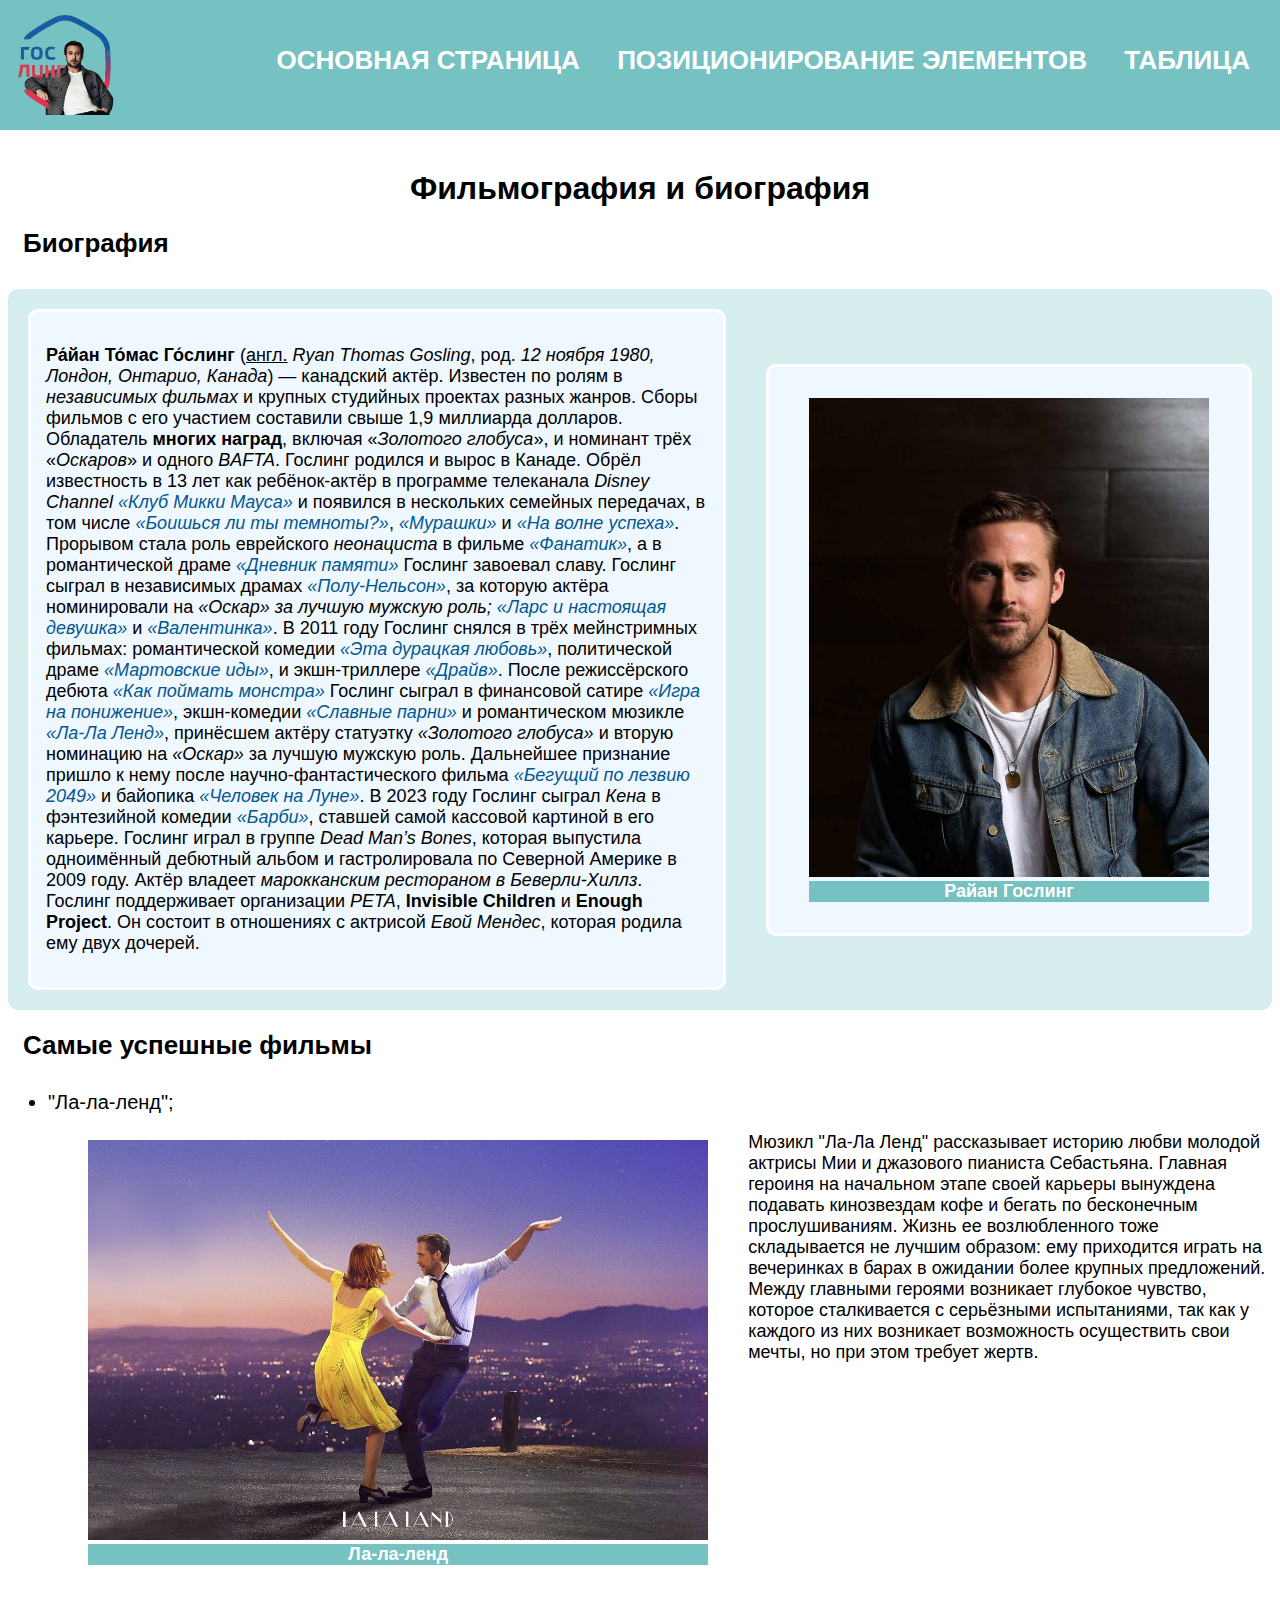
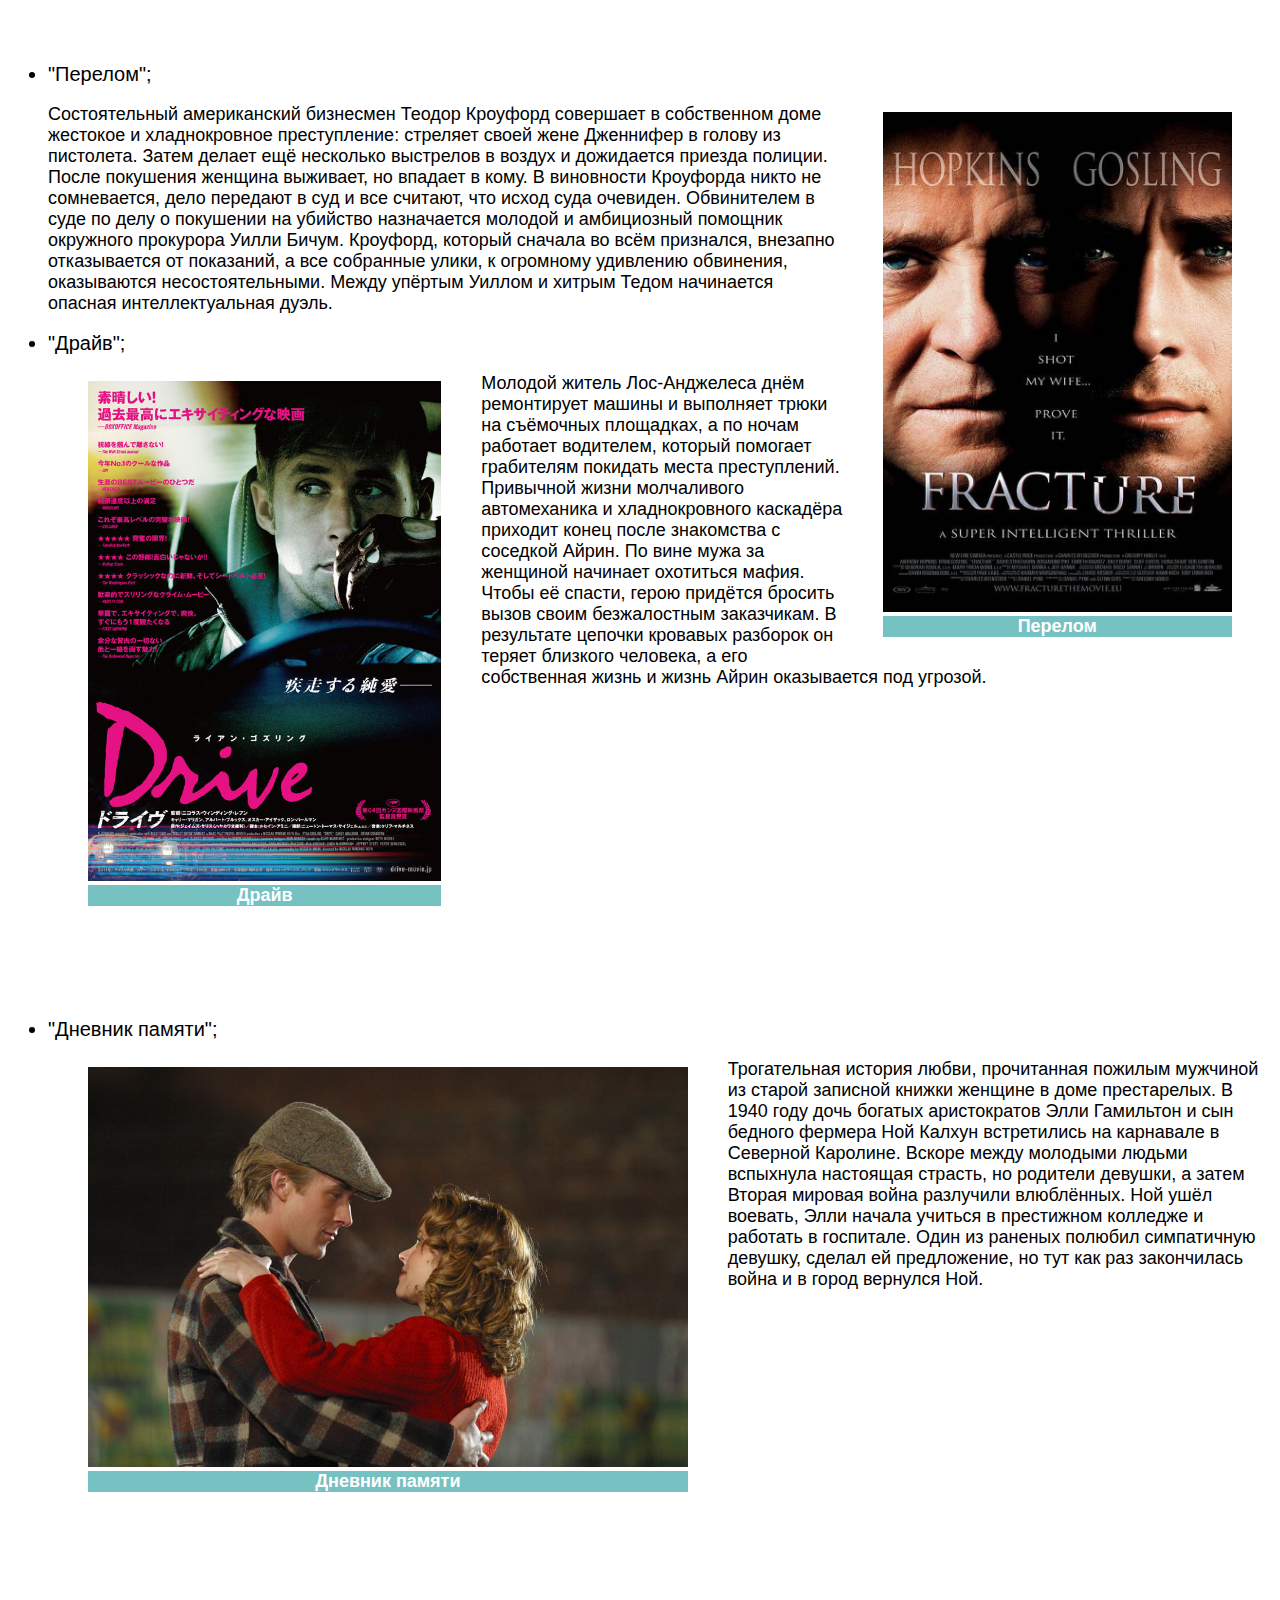
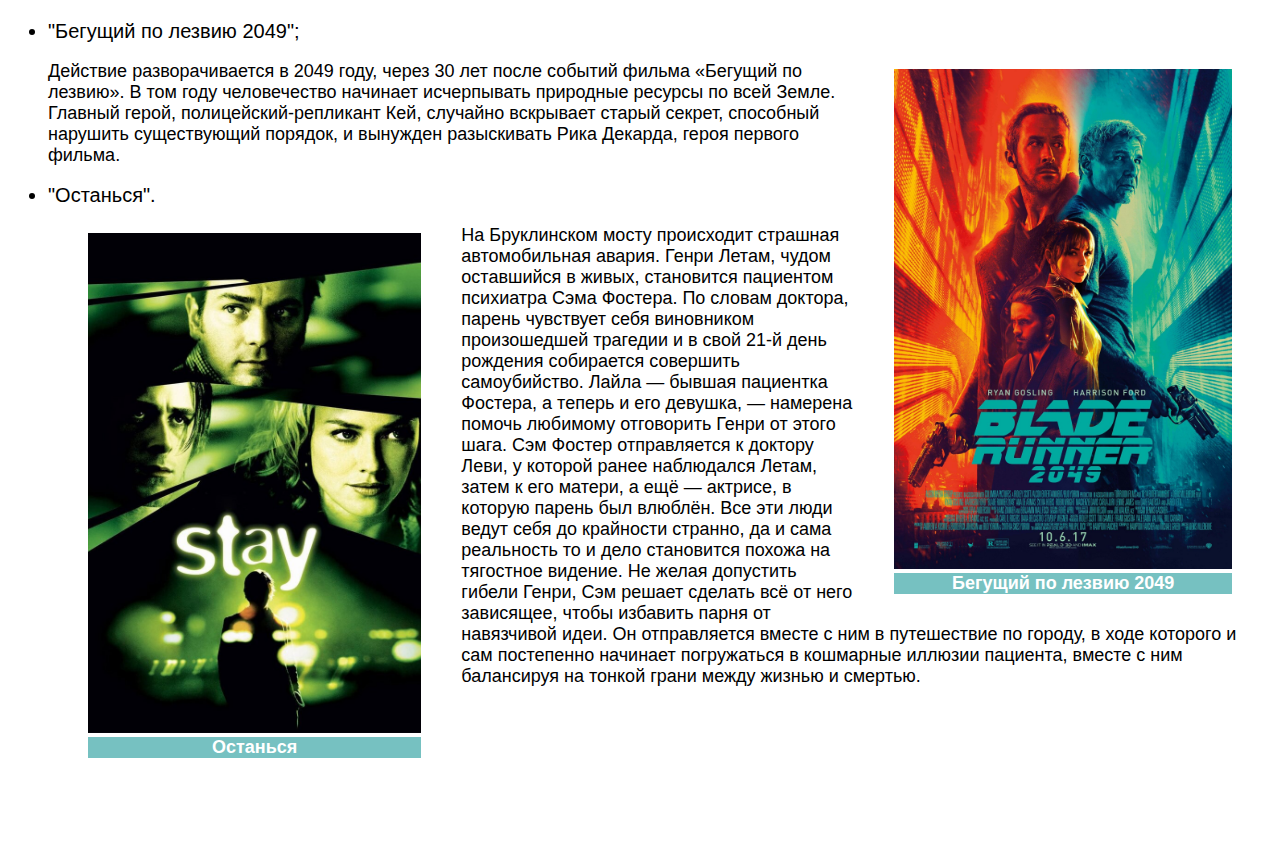
<file: index.html>
<!DOCTYPE html>
<html>
    <head>
        <title>Райан Гослинг</title>
        <link rel = "stylesheet" href = "styles/style_lab3.css"/>
    </head>
    <body>
        <div class = "header">
            <img src = "./images/photo_2024-10-28_18-53-48.png" width = "100px">
            <h2><a href = "index.html" class="elements">ОСНОВНАЯ СТРАНИЦА</a>
            <a href = "page.html" class="elements">ПОЗИЦИОНИРОВАНИЕ ЭЛЕМЕНТОВ</a>
            <a href = "table.html" class="elements">ТАБЛИЦА</a></h2>
        </div>
        <h1 class="header_indent">Фильмография и биография</h1>
        <h2>Биография</h2>
       <div class="content">
        <div class = "content_left"><p> 
            <b>Ра́йан То́мас Го́слинг</b> (<u>англ.</u> <i>Ryan Thomas Gosling</i>, род. <i>12 ноября 1980, Лондон, Онтарио, Канада</i>)
            — канадский актёр. Известен по ролям в <i>независимых фильмах</i> и крупных студийных проектах разных жанров.
            Сборы фильмов с его участием составили свыше 1,9 миллиарда долларов. Обладатель <b>многих наград</b>, 
            включая «<i>Золотого глобуса</i>», и номинант трёх «<i>Оскаров</i>» и одного <i>BAFTA</i>. Гослинг родился и вырос в Канаде.
            Обрёл известность в 13 лет как ребёнок-актёр в программе телеканала <i>Disney Channel <a href = 
            "https://ru.wikipedia.org/wiki/Клуб_Микки_Мауса_(телепрограмма)"> «Клуб Микки Мауса»</a></i> и появился в нескольких 
            семейных передачах, в том числе <a href = "https://ru.wikipedia.org/wiki/Боишься_ли_ты_темноты%3F"><i> «Боишься ли ты 
            темноты?»</a></i>, <a href = "https://ru.wikipedia.org/wiki/Мурашки_(телесериал)"><i>«Мурашки»</a></i> и <a href = 
            "https://ru.wikipedia.org/wiki/На_волне_успеха"><i>«На волне успеха»</a></i>. Прорывом стала роль еврейского <i>неонациста
            </i> в фильме <a href = "https://ru.wikipedia.org/wiki/Фанатик_(фильм,_2001)"><i>«Фанатик»</a></i>, а в романтической драме 
            <a href = "https://ru.wikipedia.org/wiki/Дневник_памяти_(фильм)"><i>«Дневник памяти»</a></i> Гослинг завоевал славу. Гослинг 
            сыграл в независимых драмах <a href = "https://ru.wikipedia.org/wiki/Полу-Нельсон"><i>«Полу-Нельсон»</a></i>, за которую 
            актёра номинировали на <i>«Оскар» за лучшую мужскую роль; <a href = "https://ru.wikipedia.org/wiki/Ларс_и_настоящая_девушка">
            «Ларс и настоящая девушка»</a></i> и <a href = "https://ru.wikipedia.org/wiki/Валентинка_(фильм)"><i>«Валентинка»</a></i>. 
            В 2011 году Гослинг снялся в трёх мейнстримных фильмах: романтической комедии <a href = 
            "https://ru.wikipedia.org/wiki/Эта_дурацкая_любовь" ><i>«Эта дурацкая любовь»</a></i>, политической драме <a href = 
            "https://ru.wikipedia.org/wiki/Мартовские_иды_(фильм)"><i>«Мартовские иды»</a></i>, и экшн-триллере <a href = 
            "https://ru.wikipedia.org/wiki/Драйв_(фильм,_2011)"><i>«Драйв»</a></i>. После режиссёрского дебюта  <a href = 
            "https://ru.wikipedia.org/wiki/Как_поймать_монстра"><i>«Как поймать монстра»</a></i> Гослинг сыграл в финансовой сатире 
            <a href = "https://ru.wikipedia.org/wiki/Игра_на_понижение_(фильм)"><i>«Игра на понижение»</a></i>, экшн-комедии  
            <a href = "https://ru.wikipedia.org/wiki/Славные_парни_(фильм,_2016)"><i>«Славные парни»</a></i> и романтическом мюзикле  
            <a href = "https://ru.wikipedia.org/wiki/Ла-Ла_Ленд"><i>«Ла-Ла Ленд»</a></i>, принёсшем актёру статуэтку <i>«Золотого глобуса»
            </i> и вторую номинацию на <i>«Оскар»</i> за лучшую мужскую роль. Дальнейшее признание пришло к нему после 
            научно-фантастического фильма  <a href = "https://ru.wikipedia.org/wiki/Бегущий_по_лезвию_2049"><i>«Бегущий по 
            лезвию 2049»</a></i> и байопика  <a href = "https://ru.wikipedia.org/wiki/Человек_на_Луне_(фильм,_2018)"><i>«Человек на 
            Луне»</a></i>. В 2023 году Гослинг сыграл <i>Кена</i> в фэнтезийной комедии <a href = "https://ru.wikipedia.org/wiki/Барби_(фильм)"><i>
            «Барби»</a></i>, ставшей самой кассовой картиной в его карьере.
            Гослинг играл в группе <i>Dead Man’s Bones</i>, которая выпустила одноимённый дебютный альбом и гастролировала по Северной 
            Америке в 2009 году. Актёр владеет <i>марокканским рестораном в Беверли-Хиллз</i>. Гослинг поддерживает организации 
            <i>PETA</i>, <b>Invisible Children</b> и <b>Enough Project</b>. Он состоит в отношениях с актрисой <i>Евой Мендес</i>, 
            которая родила ему двух дочерей.</p></div>
            <div class = "content_right">
                <figure>
                    <img src = "./images/666c31ff60d9d147e594324cfe2731de.jpg" width="400px">
                    <figcaption class="figcaption"><b>Райан Гослинг</b></figcaption>
                </figure>   
            </div>
        </div>
        <h2>Самые успешные фильмы</h2>
        <ul>
            <li>"Ла-ла-ленд";</li>
            <figure class = "figure_left">
                <img
                src = "./images/8a4485c430c99e448520c541e56da985.jpg"
                title = "2016, драма"
                height="400px"
                > 
                <figcaption class = "figcaption"><b>Ла-ла-ленд</b></figcaption>
            </figure>
            <p class="list_1"> Мюзикл "Ла-Ла Ленд" рассказывает историю любви молодой актрисы Мии и джазового пианиста 
            Себастьяна. Главная героиня на начальном этапе своей карьеры вынуждена подавать кинозвездам кофе и бегать по бесконечным 
            прослушиваниям. Жизнь ее возлюбленного тоже складывается не лучшим образом: ему приходится играть на вечеринках в барах 
            в ожидании более крупных предложений. Между главными героями возникает глубокое чувство, которое сталкивается с серьёзными 
            испытаниями, так как у каждого из них возникает возможность осуществить свои мечты, но при этом требует жертв.</p>
            <li>"Перелом";</li>
            <figure class = "figure_right">
                <img src = "./images/4e71b6aafb1bac8a877cdf4176bcd0ca.jpg"
                title = "2007, триллер, драма"
                height="500px">
                <figcaption class = "figcaption"><b>Перелом</b></figcaption>
            </figure>
            <p>Состоятельный американский бизнесмен Теодор Кроуфорд совершает в собственном доме жестокое 
            и хладнокровное преступление: стреляет своей жене Дженнифер в голову из пистолета. Затем делает ещё несколько выстрелов в 
            воздух и дожидается приезда полиции. После покушения женщина выживает, но впадает в кому. В виновности Кроуфорда никто не 
            сомневается, дело передают в суд и все считают, что исход суда очевиден. Обвинителем в суде по делу о покушении на убийство 
            назначается молодой и амбициозный помощник окружного прокурора Уилли Бичум. Кроуфорд, который сначала во всём признался, 
            внезапно отказывается от показаний, а все собранные улики, к огромному удивлению обвинения, оказываются несостоятельными.
            Между упёртым Уиллом и хитрым Тедом начинается опасная интеллектуальная дуэль.</p>
            <li>"Драйв";</li>
            <figure class = "figure_left">
            <img
            src = "./images/MV5BYTAzOGZiZTQtZWVlOS00MzdmLWIzZmItMGRmMGI4OTk4NzFkXkEyXkFqcGdeQXVyNzI1NzMxNzM@._V1_.jpg"
            title = "2011, драма"
            height="500px"
            >
            <figcaption class = "figcaption"><b>Драйв</b></figcaption>
            </figure>
            <p class="list_2">Молодой житель Лос-Анджелеса днём ремонтирует машины и выполняет трюки на съёмочных площадках, 
            а по ночам работает водителем, который помогает грабителям покидать места преступлений. Привычной жизни молчаливого 
            автомеханика и хладнокровного каскадёра приходит конец после знакомства с соседкой Айрин. По вине мужа за женщиной начинает 
            охотиться мафия. Чтобы её спасти, герою придётся бросить вызов своим безжалостным заказчикам.  В результате цепочки кровавых 
            разборок он теряет близкого человека, а его собственная жизнь и жизнь Айрин оказывается под угрозой.</p>
            <li>"Дневник памяти";</li>
            <figure class = "figure_left">
                <img
                src = "./images/084a46860c6f2d2a612a666100493b52.jpg"
                title = "2004, мелодрама, драма"
                height="400px"
                >
                <figcaption class = "figcaption"><b>Дневник памяти</b></figcaption>
            </figure>
            <p class = "list_2">Трогательная история любви, прочитанная пожилым мужчиной из старой записной книжки женщине 
            в доме престарелых. В 1940 году дочь богатых аристократов Элли Гамильтон и сын бедного фермера Ной Калхун встретились на 
            карнавале в Северной Каролине. Вскоре между молодыми людьми вспыхнула настоящая страсть, но родители девушки, а затем Вторая 
            мировая война разлучили влюблённых. Ной ушёл воевать, Элли начала учиться в престижном колледже и работать в госпитале. 
            Один из раненых полюбил симпатичную девушку, сделал ей предложение, но тут как раз закончилась война и в город вернулся Ной. </p>
            <li>"Бегущий по лезвию 2049";</li>
            <figure class = "figure_right">
                <img
            src = "./images/6389282127.jpg"
            title = "2017, боевик, фантастика"
            height="500px"
            >
                <figcaption class = "figcaption"><b>Бегущий по лезвию 2049</b></figcaption>
            </figure>
            <p>Действие разворачивается в 2049 году, через 30 лет после событий фильма «Бегущий по лезвию». 
                В том году человечество начинает исчерпывать природные ресурсы по всей Земле. Главный герой, полицейский-репликант Кей, 
                случайно вскрывает старый секрет, способный нарушить существующий порядок, и вынужден разыскивать Рика Декарда, героя 
                первого фильма.</p>
                <li>"Останься".</li>
            <figure class = "figure_left">
                <img
                src = "./images/270203991653464556.jpg"
                title = "2005, триллер, драма"
                height="500px"
                >
            <figcaption class = "figcaption"><b>Останься</b></figcaption>
            </figure>
            <p>На Бруклинском мосту происходит страшная автомобильная авария. Генри Летам, чудом оставшийся 
                в живых, становится пациентом психиатра Сэма Фостера. По словам доктора, парень чувствует себя виновником произошедшей 
                трагедии и в свой 21-й день рождения собирается совершить самоубийство. Лайла — бывшая пациентка Фостера, а теперь и 
                его девушка, — намерена помочь любимому отговорить Генри от этого шага. Сэм Фостер отправляется к доктору Леви, у 
                которой ранее наблюдался Летам, затем к его матери, а ещё — актрисе, в которую парень был влюблён. Все эти люди ведут 
                себя до крайности странно, да и сама реальность то и дело становится похожа на тягостное видение. Не желая допустить 
                гибели Генри, Сэм решает сделать всё от него зависящее, чтобы избавить парня от навязчивой идеи. Он отправляется вместе 
                с ним в путешествие по городу, в ходе которого и сам постепенно начинает погружаться в кошмарные иллюзии пациента, 
                вместе с ним балансируя на тонкой грани между жизнью и смертью.</p>
                <br>
                <br>
                <br>
                <br>
                <br>
                <br>
                <br>
        </ul>
    </body>
</html>
</file>
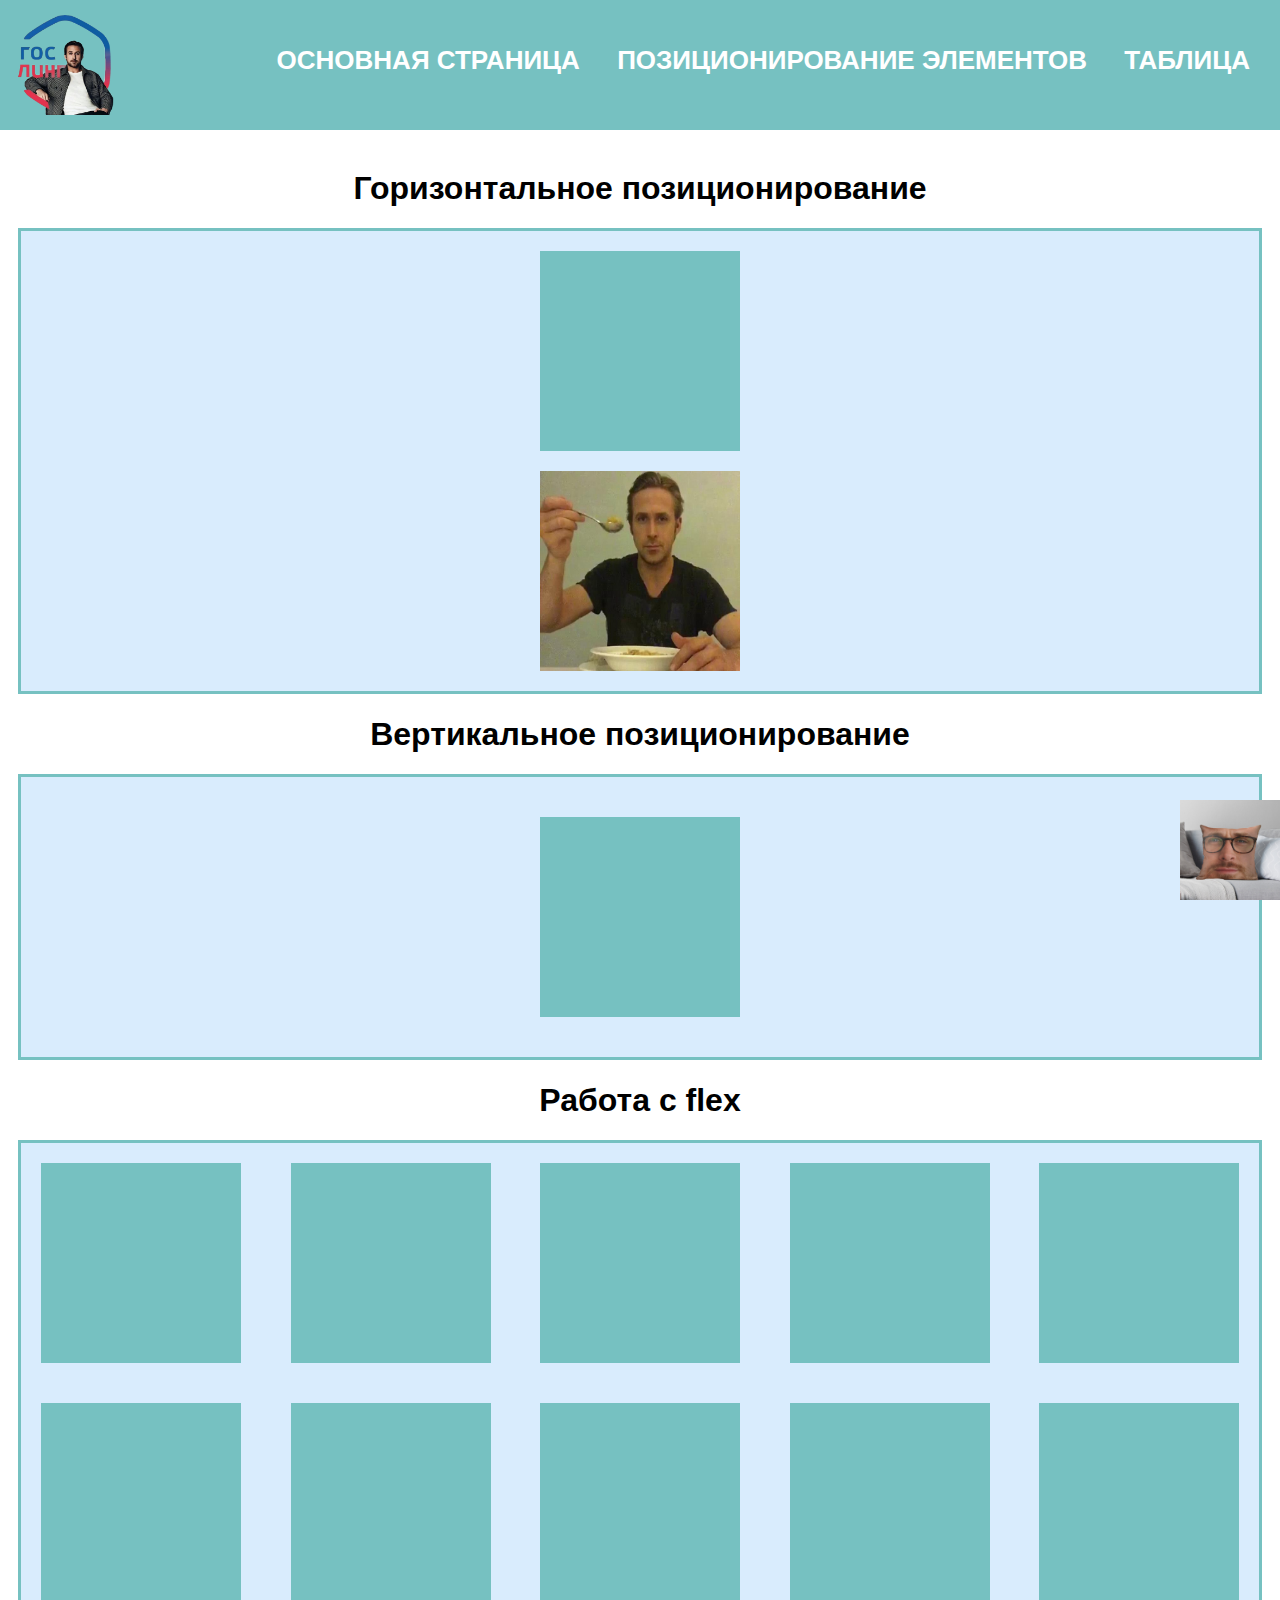
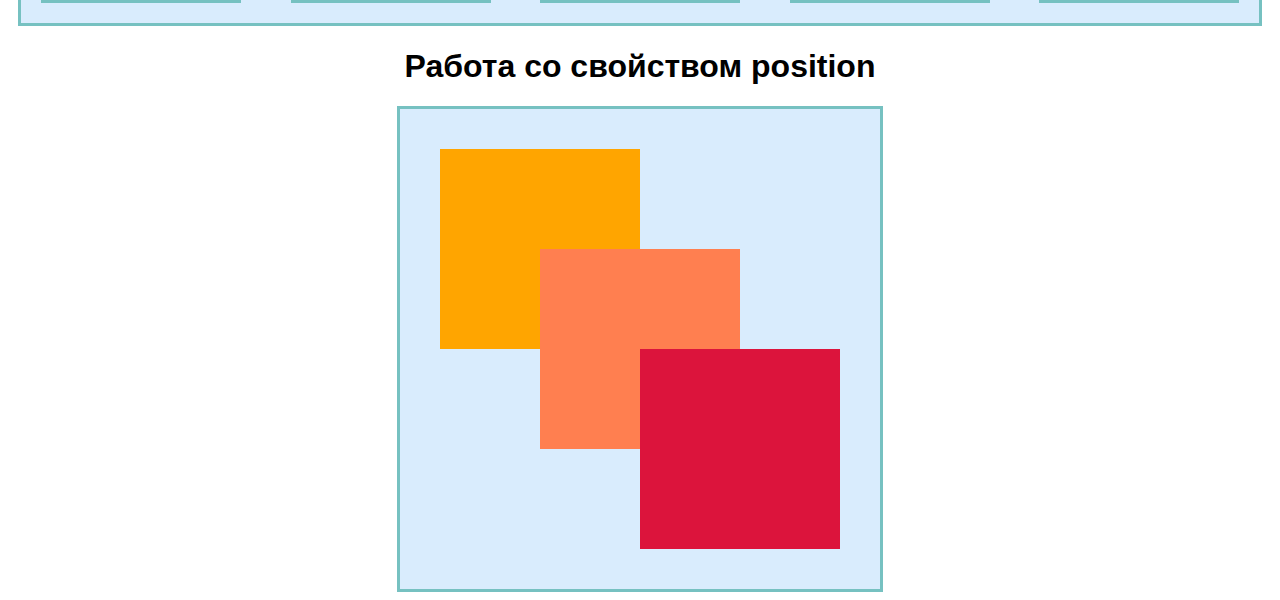
<file: page.html>
<!DOCTYPE html>
<html>
    <head>
        <title>Позиционирование элементов</title>
        <link rel = "stylesheet" href = "styles/style_lab3.css"/>
    </head>
    <body>
        <div class = "header">
            <img src = "./images/photo_2024-10-28_18-53-48.png" width = "100px">
            <h2><a href = "index.html" class="elements">ОСНОВНАЯ СТРАНИЦА</a>
            <a href = "page.html" class="elements">ПОЗИЦИОНИРОВАНИЕ ЭЛЕМЕНТОВ</a>
            <a href = "table.html" class="elements">ТАБЛИЦА</a></h2>
        </div>
        <h1 class="header_indent">Горизонтальное позиционирование</h1>
            <div class="container">
            <div class = "block"></div>
                <div>
                    <img src = "./images/d30751b53bbf945dda1c4c6f9dadc016d4f4f15d.jpg" class = "image">
                </div>
            </div>
        <h1>Вертикальное позиционирование</h1>
        <div class="container_2">
            <div class = "block_2"></div>
            </div>
        <h1>Работа с flex</h1>
        <div class = "container_3">
            <div class = "block_3"></div>
            <div class = "block_3"></div>
            <div class = "block_3"></div>
            <div class = "block_3"></div>
            <div class = "block_3"></div>
            <div class = "block_3"></div>
            <div class = "block_3"></div>
            <div class = "block_3"></div>
            <div class = "block_3"></div>
            <div class = "block_3"></div>
        </div>
        <h1>Работа со свойством position</h1>
        <div class = "position">
            <div class="square"></div>
            <div class="square_absolute"></div>
            <div class="square_relative"></div>
        </div>
        <div>
            <img src = "throwpillow,small,1000x-bg,f8f8f8-c,0,200,1000,1000.u2.jpg" class = "fixed">
        </div>
    </body>
</html>
</file>
<file: styles/style_lab3.css>
* {
    font-family:'Segoe UI', Tahoma, Geneva, Verdana, sans-serif;
}
h1 {
    text-align: center;
}
h2 {
    margin-top: 20px;
    margin-left: 15px;
    margin-bottom: 30px;
    font-size: 26px;
}
li {
    font-size: 20px;
    margin-bottom: 10px;
}
p {
    font-size: 18px;
}
.figure_right {
    float: right;
}
.figure_left {
    float: left;
}
.figcaption {
    text-align: center; 
    background-color: #76c1c1;
    font-size: 18px;
    color: white;
}
a {
    color:#005792; text-decoration: none;
}
.list_1 {
    margin-bottom: 300px;
}
.list_2 {
    margin-bottom: 330px;
}
.content {
    display: flex;
    background-color: #d6eeee;
    border-radius: 10px;
    align-items: center;
}
.content_right {
    margin: 20px;
    padding: 15px;
    padding-left: 0px;
    padding-right: 0px;
    border: 3px solid white;
    border-radius: 10px;
    background-color: aliceblue;
}
.content_left {
    margin: 20px;
    padding: 15px;
    border: 3px solid white;
    background-color: aliceblue;
    border-radius: 10px;
}
.header {
    display: flex;
    background-color: #76c1c1;
    align-items:center;
    padding: 15px;
    justify-content: space-between;
    position: fixed;
    top: 0;
    left: 0;
    right: 0;
}
.header_indent {
    margin-top: 170px;
}
.elements {
    margin: 15px;
    color: white;
}
.elements:hover {
    color: #d0f7f7
}
.container {
    background-color: rgb(217, 236, 253);
    padding: 20px;
    margin-inline: 10px;
    border: 3px solid #76c1c1;
}
.block {
    width: 200px;
    height: 200px;
    background-color: #76c1c1;
    margin-left: auto;
    margin-right: auto;
}
.image {
    width: 200px;
    height: 200px;
    display: block;
    margin-left: auto;
    margin-right: auto;
    margin-top: 20px;
}
.container_2 {
    background-color: rgb(217, 236, 253);
    display: flex;
    align-items: center;
    justify-content:space-between;
    padding: 40px;
    margin-inline: 10px;
    border: 3px solid #76c1c1;
}
.block_2 {
    width: 200px;
    height: 200px;
    background-color: #76c1c1;
    margin-left: auto;
    margin-right: auto;
}
.container_3 {
    background-color: rgb(217, 236, 253);
    display: flex;
    align-items: center;
    justify-content:space-between;
    flex-wrap: wrap;
    margin-inline: 10px;
    border: 3px solid #76c1c1;
}
.block_3 {
    width: 200px;
    height: 200px;
    background-color: #76c1c1;
    margin: 20px;
}
.position {
    display: flex;
    background-color:  rgb(217, 236, 253);
    border: 3px solid #76c1c1;
    padding: 40px;
    position: relative;
    height: 400px;
    width: 400px;
    margin-left: auto;
    margin-right: auto;
}
.square {
    width: 200px;
    height: 200px;
    background-color: orange;
}
.square_absolute {
    width: 200px;
    height: 200px;
    top: 140px;
    left: 140px;
    background-color:coral;
    position: absolute;
}
.square_relative {
    width: 200px;
    height: 200px;
    top: 200px;
    background-color:crimson;
    position: relative;
}
.fixed {
    width: 100px;
    height: 100px;
    position: fixed;
    right: 0;
    bottom: 0;
}
</file>
